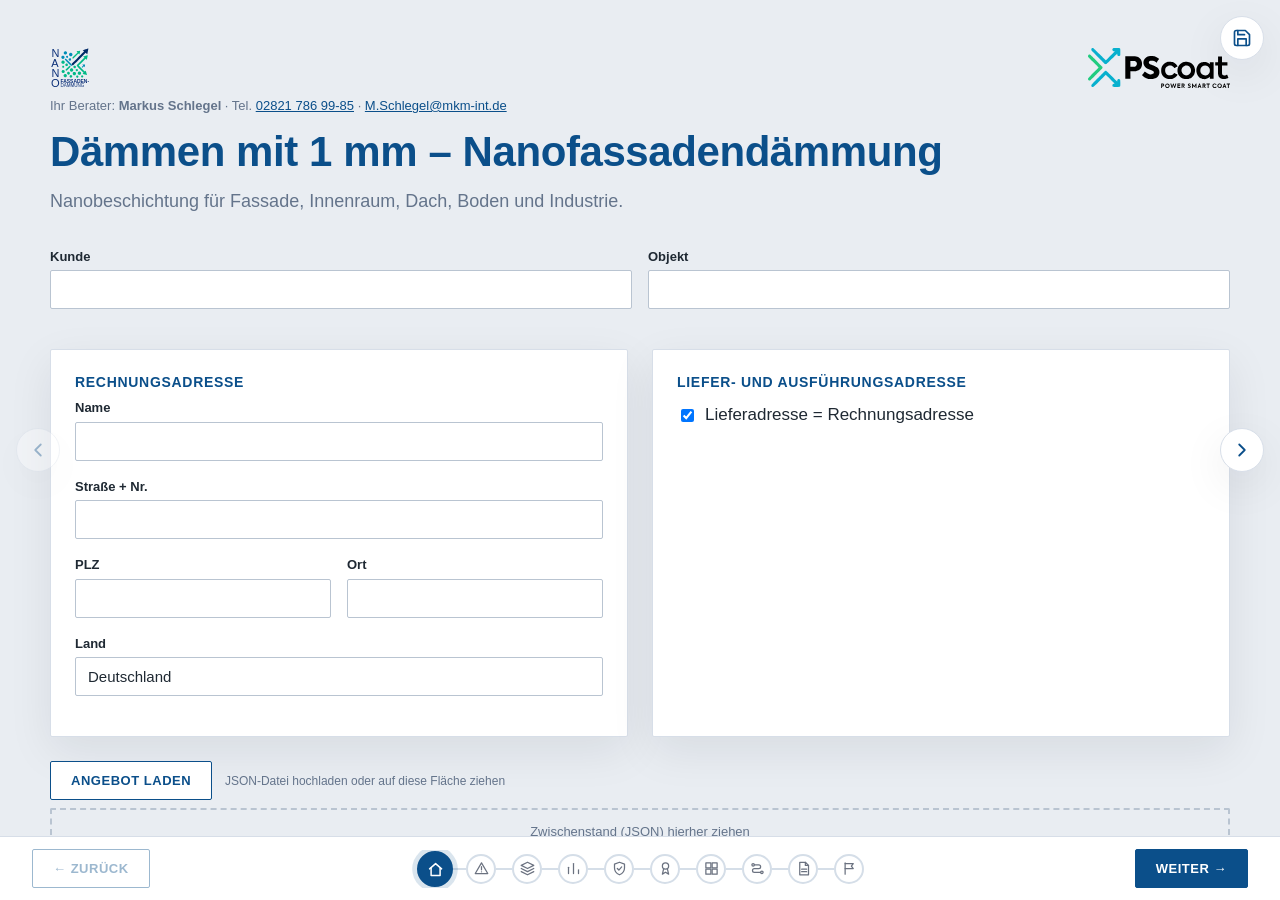
<file: index.html>
<!DOCTYPE html>
<html lang="de">
<head>
<meta charset="UTF-8" />
<meta name="viewport" content="width=device-width, initial-scale=1.0" />
<title>Nano-Vertriebstool – Nanofassadendämmung / PSCoat</title>
<link rel="stylesheet" href="styles.css?v=30" />
</head>
<body>
<div id="app">

  <button id="save-icon" class="save-icon no-print" title="Zwischenstand sichern" aria-label="Zwischenstand sichern">
    <svg viewBox="0 0 24 24" fill="none" stroke="currentColor" stroke-width="2" stroke-linecap="round" stroke-linejoin="round"><path d="M19 21H5a2 2 0 0 1-2-2V5a2 2 0 0 1 2-2h11l5 5v11a2 2 0 0 1-2 2Z"/><path d="M17 21v-8H7v8"/><path d="M7 3v5h8"/></svg>
  </button>

  <input type="file" id="json-upload-input" accept="application/json" hidden />

  <button id="arrow-prev" class="side-arrow side-arrow--prev no-print" title="Zurück" aria-label="Zurück">
    <svg viewBox="0 0 24 24" fill="none" stroke="currentColor" stroke-width="2" stroke-linecap="round" stroke-linejoin="round"><polyline points="15 18 9 12 15 6"/></svg>
  </button>
  <button id="arrow-next" class="side-arrow side-arrow--next no-print" title="Weiter" aria-label="Weiter">
    <svg viewBox="0 0 24 24" fill="none" stroke="currentColor" stroke-width="2" stroke-linecap="round" stroke-linejoin="round"><polyline points="9 18 15 12 9 6"/></svg>
  </button>

  <div id="slides-container">

    <!-- ===================== TEIL A – VERKAUFSSTRECKE ===================== -->

    <!-- 1. Titel/Hook -->
    <section class="slide" id="slide-titel" data-slide-id="titel">
      <div class="slide-inner">
        <div class="brand-row">
          <img src="assets/logo-nano.svg" alt="NANO Fassadendämmung" />
          <img src="assets/logo-pscoat.svg" alt="PScoat – Power Smart Coat" />
        </div>
        <p class="muted berater-line" id="berater-info"></p>
        <h1 id="claim-headline"></h1>
        <p class="muted" id="claim-subtitle" style="font-size:18px;max-width:60ch;"></p>

        <div class="field-row" style="margin-top:var(--space-6);">
          <div class="field">
            <label for="kunde-name">Kunde</label>
            <input type="text" id="kunde-name" autocomplete="off" />
          </div>
          <div class="field">
            <label for="kunde-objekt">Objekt</label>
            <input type="text" id="kunde-objekt" autocomplete="off" />
          </div>
        </div>

        <div class="address-grid">
          <div class="address-block card">
            <h4>Rechnungsadresse</h4>
            <div class="field"><label for="rech-name">Name</label><input type="text" id="rech-name" /></div>
            <div class="field"><label for="rech-strasse">Straße + Nr.</label><input type="text" id="rech-strasse" /></div>
            <div class="field-row">
              <div class="field"><label for="rech-plz">PLZ</label><input type="text" id="rech-plz" /></div>
              <div class="field"><label for="rech-ort">Ort</label><input type="text" id="rech-ort" /></div>
            </div>
            <div class="field"><label for="rech-land">Land</label><input type="text" id="rech-land" value="Deutschland" /></div>
          </div>

          <div class="address-block card">
            <h4>Liefer- und Ausführungsadresse</h4>
            <div class="address-toggle">
              <input type="checkbox" id="liefer-wie-rechnung" checked />
              <label for="liefer-wie-rechnung">Lieferadresse = Rechnungsadresse</label>
            </div>
            <div id="liefer-adresse-felder" hidden>
              <div class="field"><label for="liefer-name">Name</label><input type="text" id="liefer-name" /></div>
              <div class="field"><label for="liefer-strasse">Straße + Nr.</label><input type="text" id="liefer-strasse" /></div>
              <div class="field-row">
                <div class="field"><label for="liefer-plz">PLZ</label><input type="text" id="liefer-plz" /></div>
                <div class="field"><label for="liefer-ort">Ort</label><input type="text" id="liefer-ort" /></div>
              </div>
              <div class="field"><label for="liefer-land">Land</label><input type="text" id="liefer-land" value="Deutschland" /></div>
            </div>
          </div>
        </div>

        <div style="margin-top:var(--space-5);">
          <button class="btn no-print" id="btn-angebot-laden">Angebot laden</button>
          <span class="muted" style="font-size:12px;margin-left:8px;">JSON-Datei hochladen oder auf diese Fläche ziehen</span>
          <div class="dropzone no-print" id="dropzone-titel">Zwischenstand (JSON) hierher ziehen</div>
        </div>
      </div>
    </section>

    <!-- 2. Das Problem -->
    <section class="slide" id="slide-problem" data-slide-id="problem">
      <div class="slide-inner">
        <p class="eyebrow">Ausgangslage</p>
        <h2>Warum jetzt handeln?</h2>
        <div class="card-grid" id="problem-cards"></div>
      </div>
    </section>

    <!-- 3. Die Lösung – Physik, die überzeugt -->
    <section class="slide" id="slide-loesung" data-slide-id="loesung">
      <div class="slide-inner">
        <p class="eyebrow">Die Lösung</p>
        <h2>Physik, die überzeugt</h2>
        <p>Die Nanobeschichtung PSCoat wird in nur drei dünnen Schichten aufgetragen und ersetzt klassische Dämmstärken durch physikalische Wirksamkeit im Millimeterbereich.</p>

        <div class="loesung-row">
          <img src="assets/wandquerschnitt.jpg" alt="Schichtaufbau der Nanobeschichtung auf einer Ziegelwand: Grundierung, Funktionsschicht, Abschlussschicht" class="wandquerschnitt-img" />
          <div class="loesung-row__kenndaten">
            <div class="kenndaten-grid" id="kenndaten-grid"></div>
            <p class="muted" style="font-size:12.5px;">Angaben lt. Hersteller (Techn. Datenblatt).</p>
          </div>
        </div>
      </div>
    </section>

    <!-- 4. U-Wert-Vergleich -->
    <section class="slide" id="slide-uwert" data-slide-id="uwert">
      <div class="slide-inner">
        <p class="eyebrow">Stärkstes Argument</p>
        <h2>U-Wert-Vergleich</h2>
        <div class="uwert-chart" id="uwert-chart"></div>
        <div class="uwert-footnote" id="uwert-footnote"></div>
        <div class="card-grid" style="margin-top:var(--space-5);">
          <div class="card badge-card"><img src="assets/icons/badge-garantie.png" alt="25 Jahre Herstellergarantie auf die Dämmfunktion" /></div>
          <div class="card badge-card"><img src="assets/icons/badge-gewaehrleistung.png" alt="5 Jahre gesetzliche Gewährleistung" /></div>
        </div>
      </div>
    </section>

    <!-- 4a. Weitere Vorteile -->
    <section class="slide" id="slide-vorteile" data-slide-id="vorteile">
      <div class="slide-inner">
        <p class="eyebrow">Nachhaltig & beständig</p>
        <h2>Weitere Vorteile</h2>
        <div class="card-grid" id="vorteile-cards"></div>
      </div>
    </section>

    <!-- 4b. Qualität & Förderung -->
    <section class="slide" id="slide-qualitaet" data-slide-id="qualitaet">
      <div class="slide-inner">
        <p class="eyebrow">Qualität, Sicherheit & Förderung</p>
        <h2>Alle Details auf einen Blick</h2>
        <div class="card-grid" id="qualitaet-cards"></div>
        <p class="muted" style="font-size:12px;">Unverbindliche Angabe zur Förderung – keine Förderberatung. Details zur Berechnung auf der Angebotsseite.</p>
      </div>
    </section>

    <!-- 5. Die fünf Systeme im Überblick -->
    <section class="slide" id="slide-systeme" data-slide-id="systeme">
      <div class="slide-inner">
        <p class="eyebrow">Systemauswahl</p>
        <h2>Die fünf Systeme im Überblick</h2>
        <p class="muted">Wählen Sie gemeinsam mit dem Kunden die passenden Systeme – jede Auswahl öffnet die zugehörige Kalkulationsseite.</p>
        <div class="card-grid" id="systeme-cards"></div>
      </div>
    </section>

    <!-- 6. Ablauf, Förderung & Sicherheit -->
    <section class="slide" id="slide-ablauf" data-slide-id="ablauf">
      <div class="slide-inner">
        <p class="eyebrow">So geht es weiter</p>
        <h2>Ablauf, Förderung &amp; Sicherheit</h2>
        <div class="ablauf-timeline" id="ablauf-steps"></div>

        <div class="card-grid" style="margin-top:var(--space-5);">
          <div class="card">
            <h3>Zahlungsplan</h3>
            <ul class="muted plain-list">
              <li>60 % Anzahlung Material</li>
              <li>20 % Terminbestätigung</li>
              <li>20 % nach Abnahme</li>
            </ul>
          </div>
          <div class="card">
            <h3>Fördervorbehalt</h3>
            <p class="muted">BEG-Förderung möglich (BAFA/KfW) – § 19 AGB.</p>
          </div>
        </div>

        <div style="margin-top:var(--space-6); text-align:center;">
          <button class="btn btn--cta" id="btn-cta-kalkulieren">Jetzt gemeinsam kalkulieren →</button>
        </div>
      </div>
    </section>

    <!-- ===================== TEIL B – KALKULATIONSSLIDES ===================== -->

    <!-- B1 Fassade -->
    <section class="slide" id="slide-b-fassade" data-slide-id="b-fassade" data-system="fassade">
      <div class="slide-inner">
        <p class="eyebrow">Kalkulation</p>
        <h2>NanoFASSADENdämmung</h2>

        <div class="field-row">
          <div class="field"><label for="fassade-flaeche">Fläche (m²)</label><input type="number" min="0.01" step="0.01" id="fassade-flaeche" /></div>
          <div class="field">
            <label for="fassade-untergrund">Untergrund</label>
            <select id="fassade-untergrund"></select>
          </div>
        </div>

        <div class="field"><label for="fassade-hinweis">Hinweis / Bemerkung</label><textarea id="fassade-hinweis"></textarea></div>

        <div class="checkbox-field">
          <input type="checkbox" id="fassade-vornach" checked />
          <label for="fassade-vornach">Vor-/Nachbereitung Untergrund (25,21 €/m²)</label>
        </div>

        <div class="live-calc" id="fassade-live"></div>

        <fieldset>
          <legend>Farben &amp; Untergrund</legend>
          <div class="field-row">
            <div>
              <p style="font-weight:700;font-size:14px;margin-bottom:6px;">Weitere Farben gewünscht?</p>
              <div class="radio-row">
                <label><input type="radio" name="fassade-farben-ja" value="ja" /> Ja</label>
                <label><input type="radio" name="fassade-farben-ja" value="nein" checked /> Nein</label>
              </div>
              <div class="field" id="fassade-farben-anzahl-wrap" hidden style="margin-top:8px;">
                <label for="fassade-farben-anzahl">Anzahl Zusatzfarben (1–3)</label>
                <input type="number" min="1" max="3" step="1" id="fassade-farben-anzahl" value="1" />
              </div>
              <p class="muted" style="font-size:12px;">Standard ist Weiß #FDFDFD; bis zu 3 Zusatzfarben über die Pauschale (§ 4 AGB).</p>
            </div>
            <div>
              <p style="font-weight:700;font-size:14px;margin-bottom:6px;">Beschädigungen am Untergrund?</p>
              <div class="radio-row">
                <label><input type="radio" name="fassade-schaeden-ja" value="ja" /> Ja</label>
                <label><input type="radio" name="fassade-schaeden-ja" value="nein" checked /> Nein</label>
              </div>
              <div class="field" id="fassade-schaeden-desc-wrap" hidden style="margin-top:8px;">
                <label for="fassade-schaeden-desc">Kurzbeschreibung</label>
                <input type="text" id="fassade-schaeden-desc" />
              </div>
              <p class="muted" style="font-size:12px;">Kleinschäden bis 10 cm²/Stelle und max. 2 % der Fläche in der Pauschale enthalten; größere Schäden gesondert (§ 5 AGB).</p>
            </div>
          </div>
          <p class="muted" id="fassade-pauschale-hinweis" style="font-size:12.5px;"></p>
        </fieldset>

        <fieldset>
          <legend>Gerüst / Steiger &amp; Zugang</legend>
          <p style="font-weight:700;font-size:14px;margin-bottom:6px;">Gerüst oder Steiger erforderlich?</p>
          <div class="radio-row">
            <label><input type="radio" name="fassade-geruest-art" value="Nein" checked /> Nein</label>
            <label><input type="radio" name="fassade-geruest-art" value="Gerüst" /> Gerüst</label>
            <label><input type="radio" name="fassade-geruest-art" value="Steiger" /> Steiger</label>
          </div>
          <div class="field" id="fassade-geruest-m2-wrap" hidden style="margin-top:8px;max-width:220px;">
            <label for="fassade-geruest-m2">Fläche Gerüst/Steiger (m²)</label>
            <input type="number" min="0" step="0.01" id="fassade-geruest-m2" />
          </div>

          <div class="field-row" style="margin-top:var(--space-3);">
            <div class="field"><label for="fassade-geschosse">Gebäudehöhe / Geschosse</label><input type="text" id="fassade-geschosse" /></div>
          </div>
          <div class="checkbox-field">
            <input type="checkbox" id="fassade-zugang-frei" checked />
            <label for="fassade-zugang-frei">Zugang rund ums Gebäude frei (keine Fahrzeuge/Pflanzen/Anbauten, § 11 AGB)</label>
          </div>
        </fieldset>
      </div>
    </section>

    <!-- B2 Innen -->
    <section class="slide" id="slide-b-innen" data-slide-id="b-innen" data-system="innen">
      <div class="slide-inner">
        <p class="eyebrow">Kalkulation</p>
        <h2>NanoINNENdämmung</h2>

        <div class="field-row">
          <div class="field"><label for="innen-flaeche">Fläche (m²)</label><input type="number" min="0.01" step="0.01" id="innen-flaeche" /></div>
          <div class="field">
            <label for="innen-untergrund">Untergrund</label>
            <select id="innen-untergrund"></select>
          </div>
        </div>

        <div class="field"><label for="innen-hinweis">Hinweis / Bemerkung</label><textarea id="innen-hinweis"></textarea></div>

        <div class="checkbox-field">
          <input type="checkbox" id="innen-vornach" checked />
          <label for="innen-vornach">Vor-/Nachbereitung Untergrund (25,21 €/m²)</label>
        </div>

        <div class="live-calc" id="innen-live"></div>

        <fieldset>
          <legend>Rahmenbedingungen</legend>
          <div class="field-row">
            <div>
              <p style="font-weight:700;font-size:14px;margin-bottom:6px;">Räume bewohnt?</p>
              <div class="radio-row">
                <label><input type="radio" name="innen-bewohnt" value="ja" checked /> Ja</label>
                <label><input type="radio" name="innen-bewohnt" value="nein" /> Nein</label>
              </div>
            </div>
            <div>
              <label for="innen-zugaenglich">Flächen frei zugänglich / ausgeräumt?</label>
              <select id="innen-zugaenglich">
                <option value="ja">Ja</option>
                <option value="teilweise">Teilweise</option>
                <option value="nein">Nein</option>
              </select>
            </div>
          </div>
          <p class="muted" style="font-size:12px;">§ 11 AGB: Heizkörper, Steckdosenabdeckungen etc. müssen bauseitig entfernt sein; bei Deckenbeschichtung Bodenfläche freiräumen.</p>

          <div class="checkbox-field" style="margin-top:var(--space-3);">
            <input type="checkbox" id="innen-decken" />
            <label for="innen-decken">Auch Deckenflächen</label>
          </div>

          <p style="font-weight:700;font-size:14px;margin-bottom:6px;">Feuchte-/Schimmelproblematik bekannt?</p>
          <div class="radio-row">
            <label><input type="radio" name="innen-feuchte-ja" value="ja" /> Ja</label>
            <label><input type="radio" name="innen-feuchte-ja" value="nein" checked /> Nein</label>
          </div>
          <div class="field" id="innen-feuchte-desc-wrap" hidden style="margin-top:8px;">
            <label for="innen-feuchte-desc">Freitext</label>
            <input type="text" id="innen-feuchte-desc" />
          </div>
        </fieldset>

        <fieldset>
          <legend>Gerüst / Arbeitsbühne (optional)</legend>
          <div class="radio-row">
            <label><input type="radio" name="innen-geruest-art" value="Nein" checked /> Nein</label>
            <label><input type="radio" name="innen-geruest-art" value="Gerüst" /> Gerüst</label>
            <label><input type="radio" name="innen-geruest-art" value="Steiger" /> Steiger / Arbeitsbühne</label>
          </div>
          <div class="field" id="innen-geruest-m2-wrap" hidden style="margin-top:8px;max-width:220px;">
            <label for="innen-geruest-m2">Fläche (m²)</label>
            <input type="number" min="0" step="0.01" id="innen-geruest-m2" />
          </div>
        </fieldset>
      </div>
    </section>

    <!-- B3 Dach -->
    <section class="slide" id="slide-b-dach" data-slide-id="b-dach" data-system="dach">
      <div class="slide-inner">
        <p class="eyebrow">Kalkulation</p>
        <h2>NanoDACHdämmung</h2>

        <div class="field-row">
          <div class="field"><label for="dach-flaeche">Fläche (m²)</label><input type="number" min="0.01" step="0.01" id="dach-flaeche" /></div>
          <div class="field">
            <label for="dach-untergrund">Untergrund</label>
            <select id="dach-untergrund"></select>
          </div>
        </div>

        <div class="field"><label for="dach-hinweis">Hinweis / Bemerkung</label><textarea id="dach-hinweis"></textarea></div>

        <div class="checkbox-field">
          <input type="checkbox" id="dach-vornach" checked />
          <label for="dach-vornach">Vor-/Nachbereitung Untergrund (25,21 €/m²)</label>
        </div>

        <div class="live-calc" id="dach-live"></div>

        <fieldset>
          <legend>Dachform &amp; Zugang</legend>
          <p style="font-weight:700;font-size:14px;margin-bottom:6px;">Dachform</p>
          <div class="radio-row">
            <label><input type="radio" name="dach-form" value="Flachdach" checked /> Flachdach</label>
            <label><input type="radio" name="dach-form" value="geneigt" /> geneigt</label>
          </div>

          <p style="font-weight:700;font-size:14px;margin:var(--space-3) 0 6px;">Zugang: Gerüst / Steiger / PSA erforderlich?</p>
          <div class="radio-row">
            <label><input type="radio" name="dach-zugang" value="Nein" checked /> Nein</label>
            <label><input type="radio" name="dach-zugang" value="Gerüst" /> Gerüst</label>
            <label><input type="radio" name="dach-zugang" value="Steiger" /> Steiger</label>
            <label><input type="radio" name="dach-zugang" value="PSA" /> PSA</label>
          </div>
          <div class="field" id="dach-geruest-m2-wrap" hidden style="margin-top:8px;max-width:220px;">
            <label for="dach-geruest-m2">Fläche Gerüst/Steiger (m²)</label>
            <input type="number" min="0" step="0.01" id="dach-geruest-m2" />
          </div>
          <p class="muted" id="dach-psa-hinweis" hidden style="font-size:12px;">PSA wird gesondert angeboten (§ 3 AGB) und ist hier nur als Hinweis erfasst.</p>

          <div style="margin-top:var(--space-3);">
            <p style="font-weight:700;font-size:14px;margin-bottom:6px;">Dachfläche frei von Aufbauten (PV, Klima)?</p>
            <div class="radio-row">
              <label><input type="radio" name="dach-aufbauten-frei" value="ja" checked /> Ja</label>
              <label><input type="radio" name="dach-aufbauten-frei" value="nein" /> Nein</label>
            </div>
            <div class="field" id="dach-aufbauten-hinweis-wrap" hidden style="margin-top:8px;">
              <label for="dach-aufbauten-hinweis">Hinweis</label>
              <input type="text" id="dach-aufbauten-hinweis" />
            </div>
          </div>
        </fieldset>
      </div>
    </section>

    <!-- B4 Boden -->
    <section class="slide" id="slide-b-boden" data-slide-id="b-boden" data-system="boden">
      <div class="slide-inner">
        <p class="eyebrow">Kalkulation</p>
        <h2>NanoBODENdämmung</h2>

        <div class="field-row">
          <div class="field"><label for="boden-flaeche">Fläche (m²)</label><input type="number" min="0.01" step="0.01" id="boden-flaeche" /></div>
          <div class="field">
            <label for="boden-untergrund">Untergrund</label>
            <select id="boden-untergrund"></select>
          </div>
        </div>

        <div class="field"><label for="boden-hinweis">Hinweis / Bemerkung</label><textarea id="boden-hinweis"></textarea></div>

        <div class="checkbox-field">
          <input type="checkbox" id="boden-vornach" checked />
          <label for="boden-vornach">Vor-/Nachbereitung Untergrund (25,21 €/m²)</label>
        </div>

        <div class="live-calc" id="boden-live"></div>

        <fieldset>
          <legend>Nutzung &amp; Zugänglichkeit</legend>
          <label for="boden-nutzung">Nutzung</label>
          <select id="boden-nutzung">
            <option value="Wohnen">Wohnen</option>
            <option value="Keller">Keller</option>
            <option value="Garage">Garage</option>
            <option value="Gewerbe">Gewerbe</option>
          </select>

          <p style="font-weight:700;font-size:14px;margin:var(--space-3) 0 6px;">Fläche geräumt, Sperrung während Ausführung möglich?</p>
          <div class="radio-row">
            <label><input type="radio" name="boden-geraeumt" value="ja" checked /> Ja</label>
            <label><input type="radio" name="boden-geraeumt" value="nein" /> Nein</label>
          </div>

          <p style="font-weight:700;font-size:14px;margin:var(--space-3) 0 6px;">Feuchtigkeit/Restfeuchte bekannt?</p>
          <div class="radio-row">
            <label><input type="radio" name="boden-feuchte-ja" value="ja" /> Ja</label>
            <label><input type="radio" name="boden-feuchte-ja" value="nein" checked /> Nein</label>
          </div>
        </fieldset>
      </div>
    </section>

    <!-- B5 Industrie -->
    <section class="slide" id="slide-b-industrie" data-slide-id="b-industrie" data-system="industrie">
      <div class="slide-inner">
        <p class="eyebrow">Kalkulation</p>
        <h2>NanoINDUSTRIEdämmung (1 mm)</h2>

        <div class="field-row">
          <div class="field"><label for="industrie-flaeche">Fläche (m²)</label><input type="number" min="0.01" step="0.01" id="industrie-flaeche" /></div>
          <div class="field">
            <label for="industrie-untergrund">Untergrund</label>
            <select id="industrie-untergrund"></select>
          </div>
        </div>

        <div class="field"><label for="industrie-hinweis">Hinweis / Bemerkung</label><textarea id="industrie-hinweis"></textarea></div>

        <div class="checkbox-field">
          <input type="checkbox" id="industrie-vornach" checked />
          <label for="industrie-vornach">Vor-/Nachbereitung Untergrund (25,21 €/m²)</label>
        </div>

        <div class="live-calc" id="industrie-live"></div>

        <fieldset>
          <legend>Anwendung &amp; Betrieb</legend>
          <label for="industrie-anwendung">Art der Anwendung</label>
          <select id="industrie-anwendung">
            <option value="Halle/Gebäudehülle">Halle/Gebäudehülle</option>
            <option value="Anlagen- bzw. Behälterflächen">Anlagen- bzw. Behälterflächen</option>
            <option value="Rohrleitungen">Rohrleitungen</option>
            <option value="Sonstiges">Sonstiges</option>
          </select>

          <p style="font-weight:700;font-size:14px;margin:var(--space-3) 0 6px;">Betriebstemperatur der Flächen relevant?</p>
          <div class="radio-row">
            <label><input type="radio" name="industrie-temp-ja" value="ja" /> Ja</label>
            <label><input type="radio" name="industrie-temp-ja" value="nein" checked /> Nein</label>
          </div>
          <div class="field" id="industrie-temp-desc-wrap" hidden style="margin-top:8px;">
            <label for="industrie-temp-desc">Freitext (z. B. heiße Oberflächen)</label>
            <input type="text" id="industrie-temp-desc" />
          </div>

          <label for="industrie-ausfuehrung" style="margin-top:var(--space-3);display:block;">Ausführung im laufenden Betrieb / Anlagenstillstand erforderlich?</label>
          <select id="industrie-ausfuehrung">
            <option value="laufender Betrieb">laufender Betrieb</option>
            <option value="Stillstand">Stillstand</option>
            <option value="abschnittsweise">abschnittsweise</option>
          </select>
        </fieldset>

        <fieldset>
          <legend>Zugang</legend>
          <p style="font-weight:700;font-size:14px;margin-bottom:6px;">Gerüst / Steiger erforderlich?</p>
          <div class="radio-row">
            <label><input type="radio" name="industrie-geruest-art" value="Nein" checked /> Nein</label>
            <label><input type="radio" name="industrie-geruest-art" value="Gerüst" /> Gerüst</label>
            <label><input type="radio" name="industrie-geruest-art" value="Steiger" /> Steiger</label>
          </div>
          <div class="field" id="industrie-geruest-m2-wrap" hidden style="margin-top:8px;max-width:220px;">
            <label for="industrie-geruest-m2">Fläche (m²)</label>
            <input type="number" min="0" step="0.01" id="industrie-geruest-m2" />
          </div>
          <p class="muted" style="font-size:12px;">PSA wird gesondert angeboten (§ 3 AGB) und ist hier nur als Hinweis erfasst.</p>
        </fieldset>
      </div>
    </section>

    <!-- ===================== TEIL C – ANGEBOT & EXPORT ===================== -->

    <!-- 7. Angebotsübersicht -->
    <section class="slide" id="slide-angebot" data-slide-id="angebot">
      <div class="slide-inner">
        <div id="import-banner" class="import-banner no-print" hidden></div>
        <p class="eyebrow">Kostenvoranschlag</p>
        <h2>Angebotsübersicht</h2>

        <div class="address-grid">
          <div class="address-block">
            <h4>Rechnungsadresse</h4>
            <div id="angebot-rech-adresse"></div>
          </div>
          <div class="address-block">
            <h4>Liefer- und Ausführungsadresse</h4>
            <div id="angebot-liefer-adresse"></div>
          </div>
        </div>

        <table class="offer-table">
          <thead>
            <tr><th>Pos.</th><th>Bezeichnung</th><th>Menge</th><th>Einzelpreis</th><th>Gesamt (netto)</th></tr>
          </thead>
          <tbody id="angebot-positionen"></tbody>
        </table>

        <div class="summary-block" id="angebot-summen"></div>

        <h3 style="margin-top:var(--space-6);">Zahlungsplan</h3>
        <div class="payment-plan" id="angebot-zahlungsplan"></div>

        <h3 style="margin-top:var(--space-6);">Mögliche Förderung (BAFA/BEG)</h3>
        <div class="field-row" style="max-width:460px;">
          <div class="field">
            <label for="foerderung-we">Anzahl Wohneinheiten</label>
            <input type="number" id="foerderung-we" min="1" step="1" value="1" />
          </div>
          <div class="checkbox-field" style="align-self:flex-end;margin-bottom:16px;">
            <input type="checkbox" id="foerderung-selbstbewohnt" checked />
            <label for="foerderung-selbstbewohnt">eine WE selbstbewohnt (sonst alle vermietet)</label>
          </div>
        </div>
        <div class="foerderung-grid" id="foerderung-grid"></div>
        <p class="muted" style="font-size:12px;">Unverbindliche Berechnung auf Basis der Nettosumme. Förderfähigkeit und -höhe stehen unter Vorbehalt der BAFA-Bewilligung (§ 19 AGB).</p>
      </div>
    </section>

    <!-- 8. Abschluss -->
    <section class="slide" id="slide-abschluss" data-slide-id="abschluss">
      <div class="slide-inner">
        <p class="eyebrow">Zusammenfassung</p>
        <h2>Abschluss</h2>
        <div class="card-grid" id="abschluss-summary"></div>

        <div style="display:flex; flex-wrap:wrap; gap:var(--space-3); margin-top:var(--space-6);" class="no-print">
          <button class="btn btn--primary" id="btn-json-download">Angebot als JSON herunterladen</button>
          <button class="btn" id="btn-json-upload-abschluss">Angebot laden</button>
          <button class="btn" id="btn-print">Drucken</button>
          <button class="btn" id="btn-neu-starten">Neu starten</button>
        </div>
      </div>
    </section>

  </div>

  <nav class="slide-nav no-print">
    <button class="btn" id="btn-zurueck">← Zurück</button>
    <div class="slide-nav__dots" id="slide-dots"></div>
    <button class="btn btn--primary" id="btn-weiter">Weiter →</button>
  </nav>

</div>

<script src="data.js?v=30"></script>
<script src="app.js?v=30"></script>
</body>
</html>
</file>
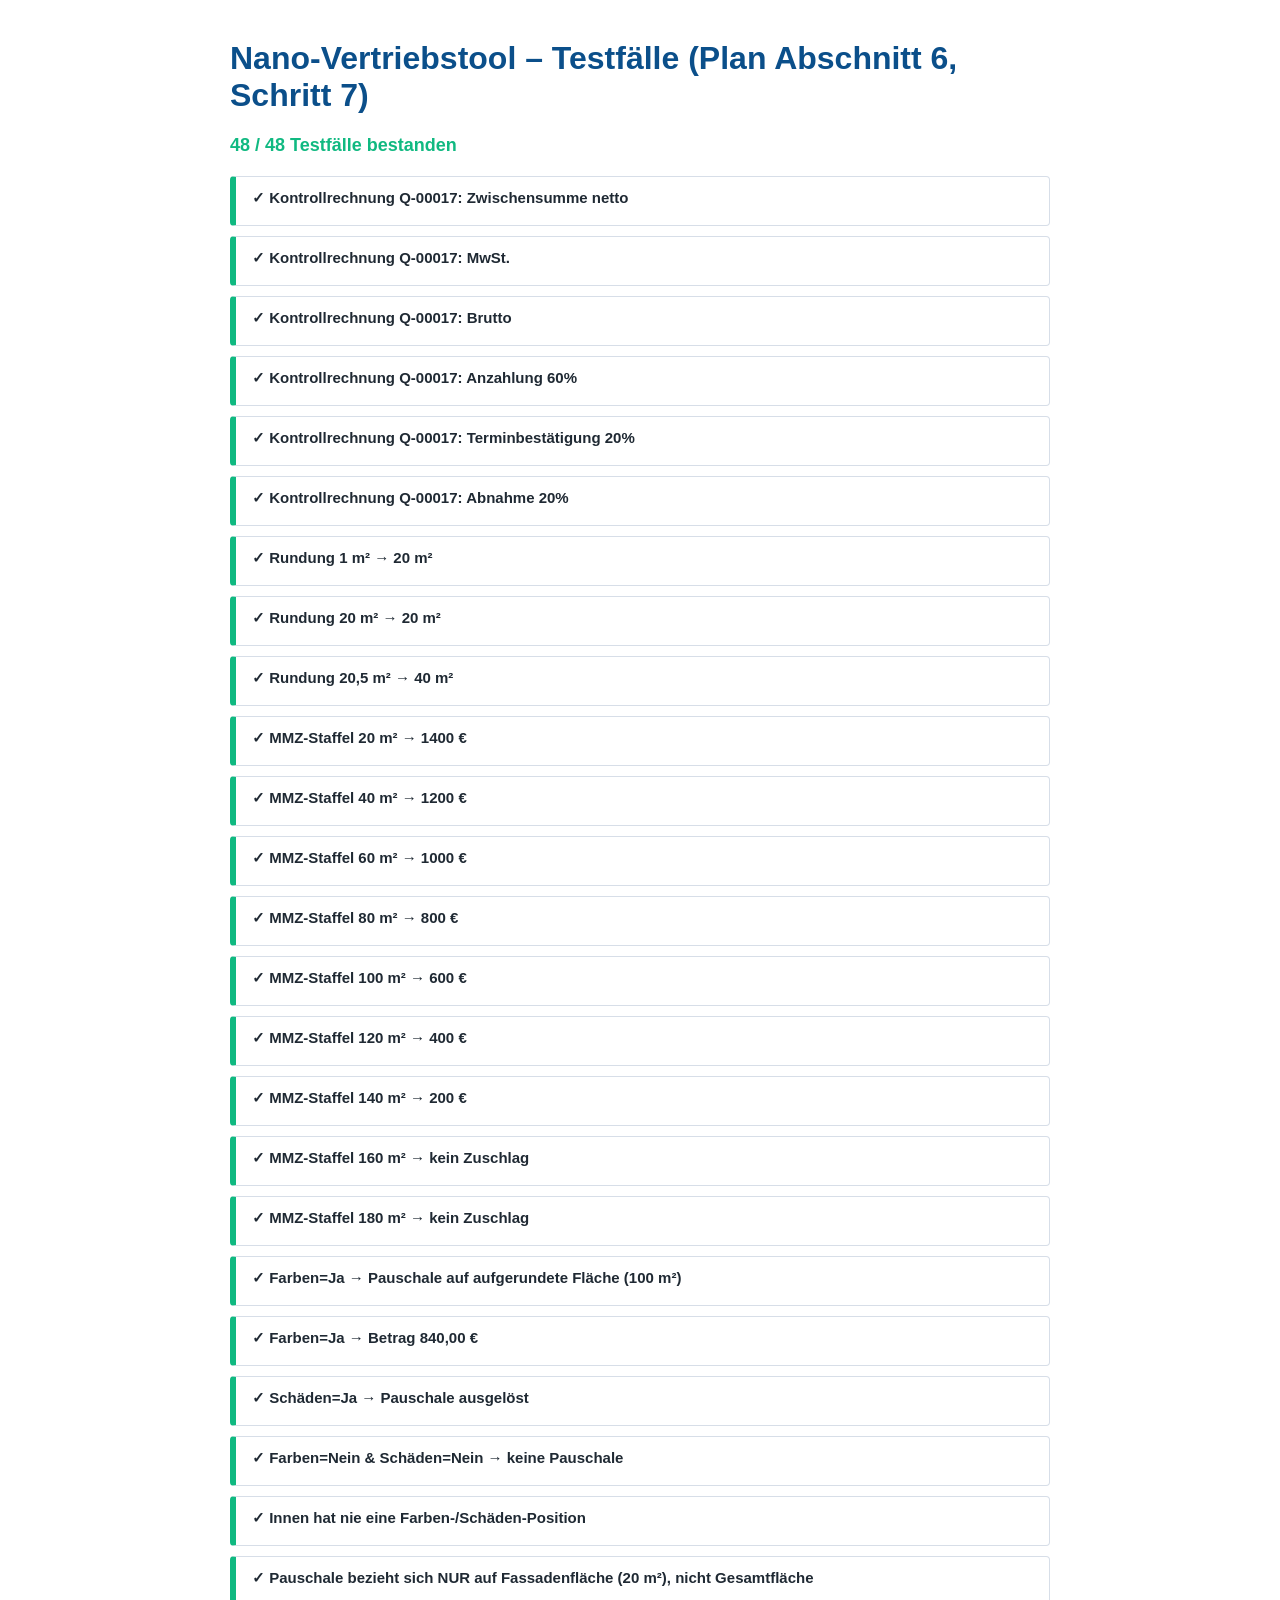
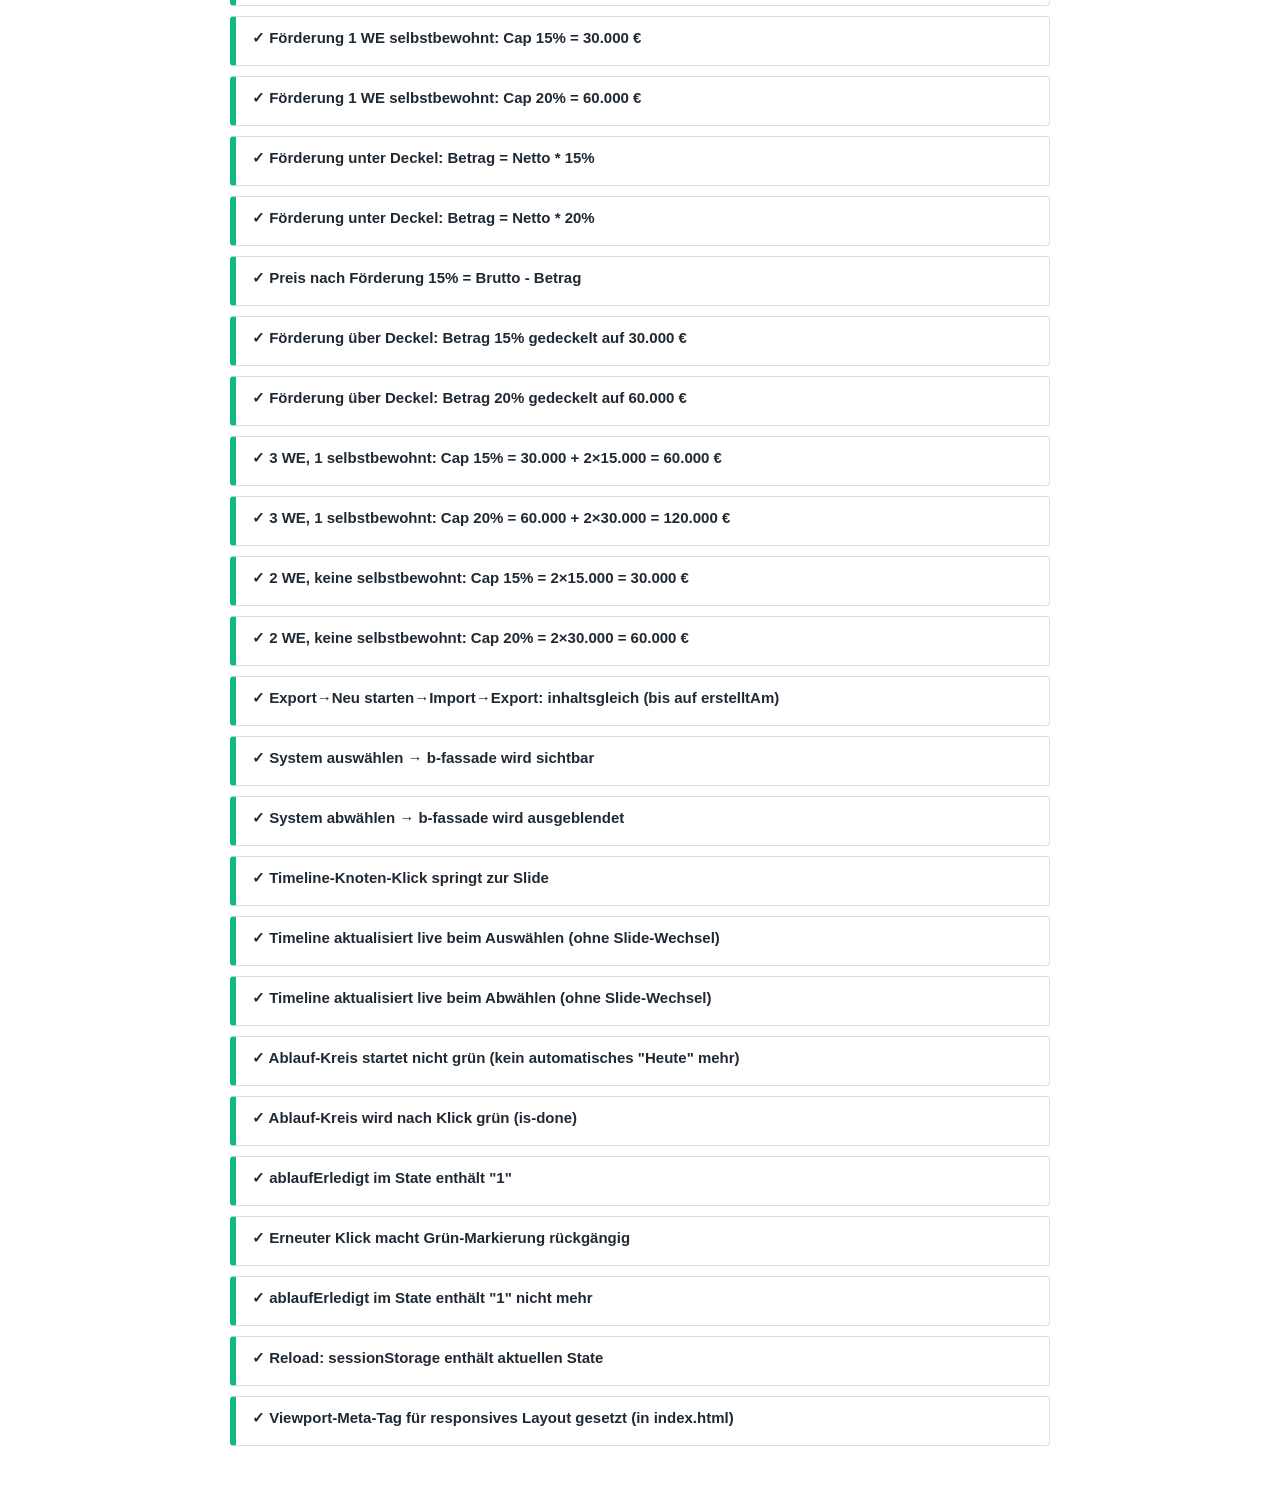
<file: tests.html>
<!DOCTYPE html>
<html lang="de">
<head>
<meta charset="UTF-8" />
<title>Nano-Vertriebstool – Testfälle (Abschnitt 6, Schritt 7)</title>
<style>
  body { font-family: Arial, sans-serif; max-width: 820px; margin: 40px auto; color: #1f2933; }
  h1 { color: #0b4f8a; }
  .case { border: 1px solid #d7dee8; border-radius: 4px; padding: 12px 16px; margin-bottom: 10px; }
  .case.pass { border-left: 6px solid #10b981; }
  .case.fail { border-left: 6px solid #b91c1c; background: #fdecea; }
  .case h3 { margin: 0 0 6px; font-size: 15px; }
  .case pre { font-size: 12px; background: #f6f8fa; padding: 8px; overflow-x: auto; }
  #summary { font-weight: bold; font-size: 18px; margin: 20px 0; }
  /* App-DOM wird für den Import/Export-Testfall real gebootet, aber unsichtbar gehalten. */
  #app { position: absolute; left: -99999px; top: -99999px; }
</style>
</head>
<body>
  <h1>Nano-Vertriebstool – Testfälle (Plan Abschnitt 6, Schritt 7)</h1>
  <div id="summary">Läuft…</div>
  <div id="results"></div>

  <div id="app">
    <button id="save-icon"></button>
    <button id="arrow-prev"></button>
    <button id="arrow-next"></button>
    <input type="file" id="json-upload-input" hidden />
    <div id="slides-container">
      <section class="slide" id="slide-titel" data-slide-id="titel">
        <h1 id="claim-headline"></h1><p id="claim-subtitle"></p><p id="berater-info"></p>
        <input id="kunde-name"><input id="kunde-objekt">
        <input id="rech-name"><input id="rech-strasse"><input id="rech-plz"><input id="rech-ort"><input id="rech-land">
        <input id="liefer-name"><input id="liefer-strasse"><input id="liefer-plz"><input id="liefer-ort"><input id="liefer-land">
        <input type="checkbox" id="liefer-wie-rechnung" checked><div id="liefer-adresse-felder"></div>
        <button id="btn-angebot-laden"></button><div id="dropzone-titel"></div>
      </section>
      <section class="slide" id="slide-problem" data-slide-id="problem"><div id="problem-cards"></div></section>
      <section class="slide" id="slide-loesung" data-slide-id="loesung"><div id="kenndaten-grid"></div></section>
      <section class="slide" id="slide-uwert" data-slide-id="uwert"><div id="uwert-chart"></div><div id="uwert-footnote"></div></section>
      <section class="slide" id="slide-vorteile" data-slide-id="vorteile"><div id="vorteile-cards"></div></section>
      <section class="slide" id="slide-qualitaet" data-slide-id="qualitaet"><div id="qualitaet-cards"></div></section>
      <section class="slide" id="slide-systeme" data-slide-id="systeme"><div id="systeme-cards"></div></section>
      <section class="slide" id="slide-ablauf" data-slide-id="ablauf"><div id="ablauf-steps"></div></section>
      <section class="slide" id="slide-b-fassade" data-slide-id="b-fassade" data-system="fassade">
        <input id="fassade-flaeche" type="number"><select id="fassade-untergrund"></select>
        <textarea id="fassade-hinweis"></textarea><input type="checkbox" id="fassade-vornach" checked>
        <div id="fassade-live"></div>
        <input type="radio" name="fassade-farben-ja" value="ja"><input type="radio" name="fassade-farben-ja" value="nein" checked>
        <div id="fassade-farben-anzahl-wrap"><input id="fassade-farben-anzahl" type="number"></div>
        <input type="radio" name="fassade-schaeden-ja" value="ja"><input type="radio" name="fassade-schaeden-ja" value="nein" checked>
        <div id="fassade-schaeden-desc-wrap"><input id="fassade-schaeden-desc"></div>
        <input type="radio" name="fassade-geruest-art" value="Nein" checked><input type="radio" name="fassade-geruest-art" value="Gerüst"><input type="radio" name="fassade-geruest-art" value="Steiger">
        <div id="fassade-geruest-m2-wrap"><input id="fassade-geruest-m2" type="number"></div>
        <input id="fassade-geschosse"><input type="checkbox" id="fassade-zugang-frei" checked>
      </section>
      <section class="slide" id="slide-b-innen" data-slide-id="b-innen" data-system="innen">
        <input id="innen-flaeche" type="number"><select id="innen-untergrund"></select>
        <textarea id="innen-hinweis"></textarea><input type="checkbox" id="innen-vornach" checked>
        <div id="innen-live"></div>
        <input type="radio" name="innen-bewohnt" value="ja" checked><input type="radio" name="innen-bewohnt" value="nein">
        <select id="innen-zugaenglich"><option value="ja">ja</option></select>
        <input type="checkbox" id="innen-decken">
        <input type="radio" name="innen-feuchte-ja" value="ja"><input type="radio" name="innen-feuchte-ja" value="nein" checked>
        <div id="innen-feuchte-desc-wrap"><input id="innen-feuchte-desc"></div>
        <input type="radio" name="innen-geruest-art" value="Nein" checked><input type="radio" name="innen-geruest-art" value="Gerüst"><input type="radio" name="innen-geruest-art" value="Steiger">
        <div id="innen-geruest-m2-wrap"><input id="innen-geruest-m2" type="number"></div>
      </section>
      <section class="slide" id="slide-b-dach" data-slide-id="b-dach" data-system="dach">
        <input id="dach-flaeche" type="number"><select id="dach-untergrund"></select>
        <textarea id="dach-hinweis"></textarea><input type="checkbox" id="dach-vornach" checked>
        <div id="dach-live"></div>
        <input type="radio" name="dach-form" value="Flachdach" checked><input type="radio" name="dach-form" value="geneigt">
        <input type="radio" name="dach-zugang" value="Nein" checked><input type="radio" name="dach-zugang" value="Gerüst"><input type="radio" name="dach-zugang" value="Steiger"><input type="radio" name="dach-zugang" value="PSA">
        <div id="dach-geruest-m2-wrap"><input id="dach-geruest-m2" type="number"></div>
        <div id="dach-psa-hinweis"></div>
        <input type="radio" name="dach-aufbauten-frei" value="ja" checked><input type="radio" name="dach-aufbauten-frei" value="nein">
        <div id="dach-aufbauten-hinweis-wrap"><input id="dach-aufbauten-hinweis"></div>
      </section>
      <section class="slide" id="slide-b-boden" data-slide-id="b-boden" data-system="boden">
        <input id="boden-flaeche" type="number"><select id="boden-untergrund"></select>
        <textarea id="boden-hinweis"></textarea><input type="checkbox" id="boden-vornach" checked>
        <div id="boden-live"></div>
        <select id="boden-nutzung"><option value="Wohnen">Wohnen</option></select>
        <input type="radio" name="boden-geraeumt" value="ja" checked><input type="radio" name="boden-geraeumt" value="nein">
        <input type="radio" name="boden-feuchte-ja" value="ja"><input type="radio" name="boden-feuchte-ja" value="nein" checked>
      </section>
      <section class="slide" id="slide-b-industrie" data-slide-id="b-industrie" data-system="industrie">
        <input id="industrie-flaeche" type="number"><select id="industrie-untergrund"></select>
        <textarea id="industrie-hinweis"></textarea><input type="checkbox" id="industrie-vornach" checked>
        <div id="industrie-live"></div>
        <select id="industrie-anwendung"><option value="Halle/Gebäudehülle">Halle</option></select>
        <input type="radio" name="industrie-temp-ja" value="ja"><input type="radio" name="industrie-temp-ja" value="nein" checked>
        <div id="industrie-temp-desc-wrap"><input id="industrie-temp-desc"></div>
        <select id="industrie-ausfuehrung"><option value="laufender Betrieb">lb</option></select>
        <input type="radio" name="industrie-geruest-art" value="Nein" checked><input type="radio" name="industrie-geruest-art" value="Gerüst"><input type="radio" name="industrie-geruest-art" value="Steiger">
        <div id="industrie-geruest-m2-wrap"><input id="industrie-geruest-m2" type="number"></div>
      </section>
      <section class="slide" id="slide-angebot" data-slide-id="angebot">
        <div id="import-banner"></div>
        <div id="angebot-rech-adresse"></div><div id="angebot-liefer-adresse"></div>
        <div id="angebot-positionen"></div><div id="angebot-summen"></div><div id="angebot-zahlungsplan"></div>
        <input type="number" id="foerderung-we" value="1"><input type="checkbox" id="foerderung-selbstbewohnt" checked><div id="foerderung-grid"></div>
      </section>
      <section class="slide" id="slide-abschluss" data-slide-id="abschluss">
        <div id="abschluss-summary"></div>
        <button id="btn-json-download"></button><button id="btn-json-upload-abschluss"></button>
        <button id="btn-print"></button><button id="btn-neu-starten"></button>
      </section>
    </div>
    <nav>
      <button id="btn-zurueck"></button><div id="slide-dots"></div><button id="btn-weiter"></button>
    </nav>
  </div>

<script src="data.js?v=30"></script>
<script src="app.js?v=30"></script>
<script src="tests.js?v=30"></script>
</body>
</html>
</file>
<file: styles.css>
/**
 * Nano-Vertriebstool – Styles.
 * Design-Tokens abgeleitet aus dem Repo Nanofassadendammung/nano-dpp (src/styles/tokens.css)
 * und dem Musterangebot Q-00017 (Tabellenkopf-Blau, Weißraum, klare Linien).
 */

:root {
  --nano-blue: #0b4f8a;
  --nano-blue-dark: #093d6c;
  --nano-cyan: #16b8d4;
  --nano-green: #10b981;

  --stone-100: #f6f8fa;
  --stone-200: #e8edf2;
  --stone-300: #d5dee8;
  --stone-400: #b9c4d1;
  --stone-500: #6b7280;

  --carbon: #1f2933;
  --muted: #64748b;

  --warning: #f28c28;
  --danger: #b91c1c;
  --success: #3f7d20;

  --page-bg: #e9edf2;
  --surface: #ffffff;
  --line: #d7dee8;

  --standard-farbe: #fdfdfd;

  --font-head: 'Inter', 'Arial', 'Helvetica Neue', sans-serif;
  --font-body: 'Inter', 'Arial', 'Helvetica Neue', sans-serif;

  --content-max: 1180px;
  --radius: 2px;

  --space-1: 4px;
  --space-2: 8px;
  --space-3: 12px;
  --space-4: 16px;
  --space-5: 24px;
  --space-6: 32px;
  --space-7: 48px;
  --space-8: 64px;

  --shadow-card: 0 14px 45px rgba(15, 23, 42, 0.08);
}

*,
*::before,
*::after {
  box-sizing: border-box;
}

html,
body {
  height: 100%;
}

body {
  margin: 0;
  background: var(--page-bg);
  color: var(--carbon);
  font-family: var(--font-body);
  font-size: 17px;
  line-height: 1.5;
  -webkit-font-smoothing: antialiased;
}

img,
svg {
  display: block;
  max-width: 100%;
}

h1,
h2,
h3,
h4 {
  font-family: var(--font-head);
  color: var(--nano-blue);
  letter-spacing: -0.01em;
  line-height: 1.15;
  margin: 0 0 var(--space-3);
}

h1 {
  font-size: clamp(28px, 4vw, 42px);
}
h2 {
  font-size: clamp(22px, 3vw, 30px);
}
h3 {
  font-size: 19px;
}

p {
  margin: 0 0 var(--space-3);
}

button {
  font-family: inherit;
}

/* ---------- App-Shell ---------- */
#app {
  position: relative;
  height: 100vh;
  height: 100dvh;
  overflow: hidden;
  display: flex;
  flex-direction: column;
}

#slides-container {
  position: relative;
  flex: 1 1 auto;
  overflow: hidden;
}

.slide {
  position: absolute;
  inset: 0;
  display: none;
  flex-direction: column;
  padding: var(--space-7) var(--space-6) var(--space-6);
  overflow-y: auto;
}

.slide.is-active {
  display: flex;
}

.slide-inner {
  width: 100%;
  max-width: var(--content-max);
  margin-inline: auto;
}

/* ---------- Navigation ---------- */
.slide-nav {
  flex: 0 0 auto;
  display: flex;
  align-items: center;
  justify-content: space-between;
  gap: var(--space-4);
  padding: var(--space-3) var(--space-6);
  background: var(--surface);
  border-top: 1px solid var(--line);
}

.slide-nav__dots {
  display: flex;
  align-items: center;
  gap: 0;
  flex: 1 1 auto;
  justify-content: center;
  overflow-x: auto;
  padding: 4px 2px;
  scrollbar-width: thin;
}

.timeline-connector {
  width: 16px;
  height: 2px;
  flex: 0 0 auto;
  background: var(--stone-300);
}
.timeline-connector.is-done {
  background: var(--nano-blue);
}

.timeline-node {
  flex: 0 0 auto;
  width: 30px;
  height: 30px;
  border-radius: 50%;
  border: 2px solid var(--stone-300);
  background: var(--surface);
  color: var(--stone-500);
  padding: 0;
  display: flex;
  align-items: center;
  justify-content: center;
  cursor: pointer;
  transition: transform 0.15s, border-color 0.15s, background 0.15s, color 0.15s;
}
.timeline-node svg,
.timeline-node img {
  width: 15px;
  height: 15px;
  object-fit: contain;
}
.timeline-node:hover {
  border-color: var(--nano-blue);
}
.timeline-node.is-done {
  border-color: var(--nano-blue);
  color: var(--nano-blue);
}
.timeline-node.is-active {
  border-color: var(--nano-blue);
  background: var(--nano-blue);
  color: #fff;
  transform: scale(1.2);
  box-shadow: 0 0 0 4px rgba(11, 79, 138, 0.15);
}
/* PNG-Icons haben fest eingefärbte (nicht currentColor) Umrisse – auf dem blauen
   "aktiv"-Kreis brauchen sie einen weißen Untergrund, um sichtbar zu bleiben. */
.timeline-node.is-active img {
  background: #fff;
  border-radius: 50%;
  padding: 1px;
}

@media (max-width: 720px) {
  .timeline-node {
    width: 24px;
    height: 24px;
  }
  .timeline-node svg,
  .timeline-node img {
    width: 12px;
    height: 12px;
  }
  .timeline-connector {
    width: 10px;
  }
}

.btn {
  display: inline-flex;
  align-items: center;
  justify-content: center;
  gap: 8px;
  border: 1px solid var(--nano-blue);
  background: var(--surface);
  color: var(--nano-blue);
  padding: 11px 20px;
  font-size: 13px;
  font-weight: 700;
  letter-spacing: 0.04em;
  text-transform: uppercase;
  border-radius: var(--radius);
  cursor: pointer;
}
.btn:hover {
  background: var(--stone-100);
}
.btn:disabled,
.btn.is-disabled {
  opacity: 0.4;
  cursor: not-allowed;
  pointer-events: none;
}
.btn--primary {
  background: var(--nano-blue);
  color: #fff;
}
.btn--primary:hover {
  background: var(--nano-blue-dark);
}
.btn--cta {
  background: var(--nano-green);
  border-color: var(--nano-green);
  color: #fff;
  padding: 15px 28px;
  font-size: 15px;
}
.btn--cta:hover {
  background: #0c9d6d;
}
.btn--ghost {
  border-color: transparent;
  background: transparent;
}

.save-icon {
  position: fixed;
  top: var(--space-4);
  right: var(--space-4);
  z-index: 50;
  width: 44px;
  height: 44px;
  border-radius: 50%;
  border: 1px solid var(--line);
  background: var(--surface);
  color: var(--nano-blue);
  display: flex;
  align-items: center;
  justify-content: center;
  cursor: pointer;
  box-shadow: var(--shadow-card);
}
.save-icon:hover {
  background: var(--stone-100);
}
.save-icon svg {
  width: 20px;
  height: 20px;
}

.side-arrow {
  position: fixed;
  top: 50%;
  transform: translateY(-50%);
  z-index: 40;
  width: 44px;
  height: 44px;
  border-radius: 50%;
  border: 1px solid var(--line);
  background: var(--surface);
  color: var(--nano-blue);
  display: flex;
  align-items: center;
  justify-content: center;
  cursor: pointer;
  box-shadow: var(--shadow-card);
}
.side-arrow:hover {
  background: var(--stone-100);
}
.side-arrow:disabled {
  opacity: 0.35;
  cursor: not-allowed;
  pointer-events: none;
}
.side-arrow svg {
  width: 22px;
  height: 22px;
}
.side-arrow--prev {
  left: var(--space-4);
}
.side-arrow--next {
  right: var(--space-4);
}
@media (max-width: 720px) {
  .side-arrow {
    width: 36px;
    height: 36px;
  }
  .side-arrow svg {
    width: 18px;
    height: 18px;
  }
  .side-arrow--prev {
    left: var(--space-2);
  }
  .side-arrow--next {
    right: var(--space-2);
  }
}

/* ---------- Header / Logos ---------- */
.brand-row {
  display: flex;
  align-items: center;
  justify-content: space-between;
  gap: var(--space-5);
  margin-bottom: var(--space-6);
}
.berater-line {
  margin-top: calc(var(--space-6) * -1 + var(--space-2));
  font-size: 13px;
}
.berater-line a {
  color: var(--nano-blue);
}

.brand-row img {
  height: 40px;
  width: auto;
  object-fit: contain;
}

.eyebrow {
  font-size: 12px;
  font-weight: 700;
  letter-spacing: 0.16em;
  text-transform: uppercase;
  color: var(--nano-blue);
  margin: 0 0 var(--space-2);
}

.muted {
  color: var(--muted);
}

/* ---------- Cards / Grids ---------- */
.card-grid {
  display: grid;
  grid-template-columns: repeat(auto-fit, minmax(230px, 1fr));
  gap: var(--space-4);
  margin: var(--space-5) 0;
}

.badge-card {
  display: flex;
  align-items: center;
  justify-content: center;
  padding: var(--space-4);
}
.badge-card img {
  max-height: 130px;
  width: auto;
  object-fit: contain;
}

.card {
  background: var(--surface);
  border: 1px solid var(--line);
  border-radius: var(--radius);
  padding: var(--space-5);
  box-shadow: var(--shadow-card);
}

.card--green {
  background: color-mix(in srgb, var(--nano-green) 8%, #fff);
  border-color: var(--nano-green);
}
.card--green h3 {
  color: var(--success);
}

.card h3 {
  margin-bottom: var(--space-2);
}

.problem-card__icon {
  width: 152px;
  height: auto;
  margin: 0 auto var(--space-3);
}

.plain-list {
  margin: 0;
  padding-left: 18px;
}
.plain-list li {
  margin-bottom: 4px;
}
.plain-list li:last-child {
  margin-bottom: 0;
}
.plain-list li::marker {
  color: var(--nano-blue);
}

.system-card {
  cursor: pointer;
  position: relative;
  transition: border-color 0.15s, transform 0.15s;
}
.system-card:hover {
  transform: translateY(-2px);
}
.system-card.is-selected {
  border-color: var(--nano-blue);
  border-width: 2px;
  box-shadow: 0 0 0 3px rgba(11, 79, 138, 0.12);
}
.system-card__icon {
  width: 48px;
  height: 48px;
  color: var(--nano-blue);
  margin-bottom: var(--space-3);
}
.system-card__icon svg,
.system-card__icon img {
  width: 100%;
  height: 100%;
  object-fit: contain;
}

.system-card__check {
  position: absolute;
  top: var(--space-3);
  right: var(--space-3);
  width: 22px;
  height: 22px;
  border-radius: 50%;
  border: 2px solid var(--stone-400);
  display: flex;
  align-items: center;
  justify-content: center;
  color: #fff;
  font-size: 13px;
  font-weight: 700;
}
.system-card.is-selected .system-card__check {
  background: var(--nano-blue);
  border-color: var(--nano-blue);
}

/* ---------- Forms ---------- */
.field {
  margin-bottom: var(--space-4);
}
.field label {
  display: block;
  font-size: 13px;
  font-weight: 700;
  color: var(--carbon);
  margin-bottom: var(--space-1);
}
.field input[type='text'],
.field input[type='number'],
.field select,
.field textarea {
  width: 100%;
  padding: 10px 12px;
  border: 1px solid var(--stone-400);
  border-radius: var(--radius);
  font-size: 15px;
  font-family: inherit;
  background: var(--surface);
  color: var(--carbon);
}
.field textarea {
  min-height: 70px;
  resize: vertical;
}
.field input:focus,
.field select:focus,
.field textarea:focus {
  outline: 2px solid var(--nano-cyan);
  outline-offset: 1px;
}

.field-row {
  display: grid;
  grid-template-columns: repeat(auto-fit, minmax(180px, 1fr));
  gap: var(--space-4);
}

.checkbox-field {
  display: flex;
  align-items: center;
  gap: var(--space-2);
  margin-bottom: var(--space-4);
}
.checkbox-field input {
  width: 18px;
  height: 18px;
}
.checkbox-field label {
  margin: 0;
  font-weight: 700;
  font-size: 14px;
}

fieldset {
  border: 1px solid var(--line);
  border-radius: var(--radius);
  padding: var(--space-4);
  margin: 0 0 var(--space-4);
}
legend {
  font-size: 13px;
  font-weight: 700;
  color: var(--nano-blue);
  padding: 0 var(--space-2);
}

.radio-row {
  display: flex;
  gap: var(--space-4);
  flex-wrap: wrap;
}
.radio-row label {
  display: flex;
  align-items: center;
  gap: 6px;
  font-weight: 400;
  font-size: 14px;
}

.address-toggle {
  display: flex;
  align-items: center;
  gap: var(--space-2);
  margin: var(--space-3) 0;
}

/* ---------- Live-Anzeige / Kalkulation ---------- */
.live-calc {
  background: var(--stone-100);
  border: 1px dashed var(--nano-blue);
  border-radius: var(--radius);
  padding: var(--space-4);
  font-size: 16px;
  font-weight: 700;
  color: var(--nano-blue);
  margin: var(--space-4) 0;
}

/* ---------- Tabellen (Angebot) ---------- */
table.offer-table {
  width: 100%;
  border-collapse: collapse;
  margin: var(--space-5) 0;
  font-size: 14px;
}
table.offer-table thead th {
  background: var(--nano-blue);
  color: #fff;
  text-align: left;
  padding: 10px 12px;
  font-size: 12px;
  letter-spacing: 0.04em;
  text-transform: uppercase;
}
table.offer-table td {
  padding: 10px 12px;
  border-bottom: 1px solid var(--line);
  vertical-align: top;
}
table.offer-table td.num {
  text-align: right;
  white-space: nowrap;
}
table.offer-table .pos-name {
  font-weight: 700;
}
table.offer-table .pos-desc {
  color: var(--muted);
  font-size: 12.5px;
  margin-top: 2px;
}
table.offer-table .pos-note {
  font-style: italic;
  color: var(--muted);
  font-size: 12.5px;
  margin-top: 4px;
}

.summary-block {
  margin-left: auto;
  width: 100%;
  max-width: 380px;
}
.summary-block .row {
  display: flex;
  justify-content: space-between;
  padding: 6px 0;
  border-bottom: 1px solid var(--line);
  font-size: 14px;
}
.summary-block .row.total {
  font-size: 18px;
  font-weight: 800;
  color: var(--nano-blue);
  border-bottom: none;
  border-top: 2px solid var(--nano-blue);
  padding-top: var(--space-2);
}

.address-grid {
  display: grid;
  grid-template-columns: 1fr 1fr;
  gap: var(--space-5);
  margin: var(--space-5) 0;
}
.address-block h4 {
  color: var(--nano-blue);
  margin-bottom: var(--space-2);
  font-size: 14px;
  text-transform: uppercase;
  letter-spacing: 0.05em;
}

.payment-plan {
  display: grid;
  grid-template-columns: repeat(3, 1fr);
  gap: var(--space-4);
  margin: var(--space-5) 0;
}
.payment-plan .card {
  text-align: center;
}
.payment-plan .card .amount {
  font-size: 22px;
  font-weight: 800;
  color: var(--nano-blue);
}

.foerderung-grid {
  display: grid;
  grid-template-columns: repeat(auto-fit, minmax(240px, 1fr));
  gap: var(--space-4);
  margin: var(--space-4) 0;
}
.foerderung-card {
  background: color-mix(in srgb, var(--nano-green) 8%, #fff);
  border: 1px solid var(--nano-green);
  border-radius: var(--radius);
  padding: var(--space-4);
}
.foerderung-card h4 {
  margin: 0 0 var(--space-2);
  font-size: 14px;
  color: var(--success);
}
.foerderung-card__betrag {
  font-size: 24px;
  font-weight: 800;
  color: var(--success);
}
.foerderung-card p {
  margin: var(--space-2) 0 0;
  font-size: 13px;
}

.disclaimer {
  font-size: 13px;
  background: var(--stone-100);
  border-left: 4px solid var(--warning);
  padding: var(--space-3) var(--space-4);
  margin: var(--space-4) 0;
}

.import-banner {
  background: color-mix(in srgb, var(--nano-green) 12%, #fff);
  border: 1px solid var(--nano-green);
  border-radius: var(--radius);
  padding: var(--space-3) var(--space-4);
  margin-bottom: var(--space-4);
  font-size: 14px;
}

/* ---------- Drag & Drop Titel-Slide ---------- */
.dropzone {
  border: 2px dashed var(--stone-400);
  border-radius: var(--radius);
  padding: var(--space-3);
  text-align: center;
  color: var(--muted);
  font-size: 13px;
  margin-top: var(--space-2);
}
.dropzone.is-dragover {
  border-color: var(--nano-blue);
  color: var(--nano-blue);
  background: var(--stone-100);
}

/* ---------- U-Wert-Balkendiagramm ---------- */
.uwert-chart {
  margin: var(--space-4) 0;
}
.uwert-row {
  display: grid;
  grid-template-columns: 220px 1fr 90px;
  align-items: center;
  gap: var(--space-3);
  margin-bottom: var(--space-2);
  font-size: 13px;
}
.uwert-bar-track {
  display: block;
  background: var(--surface);
  border: 1px solid var(--line);
  border-radius: var(--radius);
  height: 24px;
  overflow: hidden;
}
.uwert-bar {
  display: block;
  height: 100%;
  background: var(--nano-blue);
  transition: width 0.4s ease;
}
.uwert-bar.highlight {
  background: var(--nano-green);
}
.uwert-value {
  text-align: right;
  font-weight: 700;
}

.uwert-footnote {
  font-size: 13px;
  color: var(--muted);
  background: var(--stone-100);
  border-left: 4px solid var(--nano-blue);
  border-radius: var(--radius);
  padding: var(--space-3) var(--space-4);
  margin-top: var(--space-4);
}

.loesung-row {
  display: flex;
  gap: var(--space-6);
  flex-wrap: wrap;
  align-items: flex-start;
  margin-top: var(--space-5);
}
.loesung-row__kenndaten {
  flex: 1 1 220px;
}

.wandquerschnitt-img {
  flex: 2 1 300px;
  min-width: 0;
  width: 100%;
  max-width: 560px;
  border-radius: var(--radius);
}

/* ---------- Kennzahlen-Grid ---------- */
.kenndaten-grid {
  display: grid;
  grid-template-columns: repeat(auto-fit, minmax(220px, 1fr));
  gap: var(--space-3);
  margin: var(--space-4) 0;
}
.kenndaten-grid .kv {
  background: var(--stone-100);
  border-radius: var(--radius);
  padding: var(--space-3);
  font-size: 13px;
}
.kenndaten-grid .kv strong {
  display: block;
  color: var(--nano-blue);
  font-size: 15px;
}

/* ---------- Ablauf-Timeline (Slide 6, Prozessschritte) ---------- */
.ablauf-timeline {
  position: relative;
  margin: var(--space-5) 0;
  display: grid;
  grid-template-columns: 1fr 1fr;
  grid-template-rows: repeat(var(--ablauf-rows, 7), auto);
  grid-auto-flow: column;
  column-gap: var(--space-6);
}
.ablauf-step {
  position: relative;
  display: flex;
  align-items: flex-start;
  gap: var(--space-4);
}
.ablauf-step::before {
  content: '';
  position: absolute;
  left: 19px;
  top: 40px;
  bottom: -10px;
  width: 2px;
  background: var(--stone-300);
}
.ablauf-step:last-child::before {
  display: none;
}
@media (min-width: 721px) {
  .ablauf-step.is-col-end::before {
    display: none;
  }
}
.ablauf-step__marker-wrap {
  flex: 0 0 40px;
  display: flex;
  justify-content: center;
  padding: 4px 0;
}
.ablauf-step__marker {
  width: 40px;
  height: 40px;
  border-radius: 50%;
  border: 2px solid var(--nano-blue);
  background: var(--surface);
  color: var(--nano-blue);
  display: flex;
  align-items: center;
  justify-content: center;
  font-weight: 800;
  font-size: 13px;
  font-family: inherit;
  cursor: pointer;
  z-index: 1;
  transition: background 0.15s, border-color 0.15s, color 0.15s, transform 0.1s;
}
.ablauf-step__marker:hover {
  transform: scale(1.08);
}
.ablauf-step__marker:focus-visible {
  outline: 3px solid var(--nano-cyan);
  outline-offset: 2px;
}
.ablauf-step.is-optional .ablauf-step__marker {
  border-style: dashed;
  border-color: var(--stone-400);
  color: var(--muted);
}
.ablauf-step.is-substep .ablauf-step__marker {
  width: 30px;
  height: 30px;
  font-size: 11px;
}
.ablauf-step.is-done .ablauf-step__marker {
  background: var(--nano-green);
  border-style: solid;
  border-color: var(--nano-green);
  color: #fff;
  box-shadow: 0 0 0 5px rgba(16, 185, 129, 0.18);
}
.ablauf-step__body {
  padding: 8px 0 var(--space-4);
}
.ablauf-step__text {
  font-weight: 700;
  font-size: 15px;
}
.ablauf-step.is-optional .ablauf-step__text {
  font-weight: 600;
  color: var(--muted);
  font-size: 14px;
}
.ablauf-step__badge {
  display: inline-block;
  margin-left: 8px;
  font-size: 10px;
  font-weight: 800;
  letter-spacing: 0.04em;
  text-transform: uppercase;
  padding: 2px 8px;
  border-radius: 999px;
  vertical-align: middle;
  background: var(--stone-200);
  color: var(--muted);
}

/* ---------- Responsive ---------- */
@media (max-width: 720px) {
  .slide {
    padding: var(--space-6) var(--space-4) var(--space-4);
  }
  .address-grid,
  .payment-plan,
  .ablauf-timeline {
    grid-template-columns: 1fr;
  }
  .ablauf-timeline {
    grid-auto-flow: row;
    grid-template-rows: none;
  }
  .uwert-row {
    grid-template-columns: 130px 1fr 70px;
    font-size: 12px;
  }
  table.offer-table {
    font-size: 12.5px;
  }
}

/* ---------- Print ---------- */
@media print {
  #app {
    height: auto;
    overflow: visible;
    display: block;
  }
  .slide-nav,
  .save-icon,
  .no-print {
    display: none !important;
  }
  #slides-container {
    overflow: visible;
  }
  .slide {
    position: static;
    display: none !important;
    padding: 0;
    overflow: visible;
  }
  .slide.print-active {
    display: flex !important;
  }
  body {
    background: #fff;
  }
  table.offer-table thead th {
    -webkit-print-color-adjust: exact;
    print-color-adjust: exact;
  }
}
</file>
